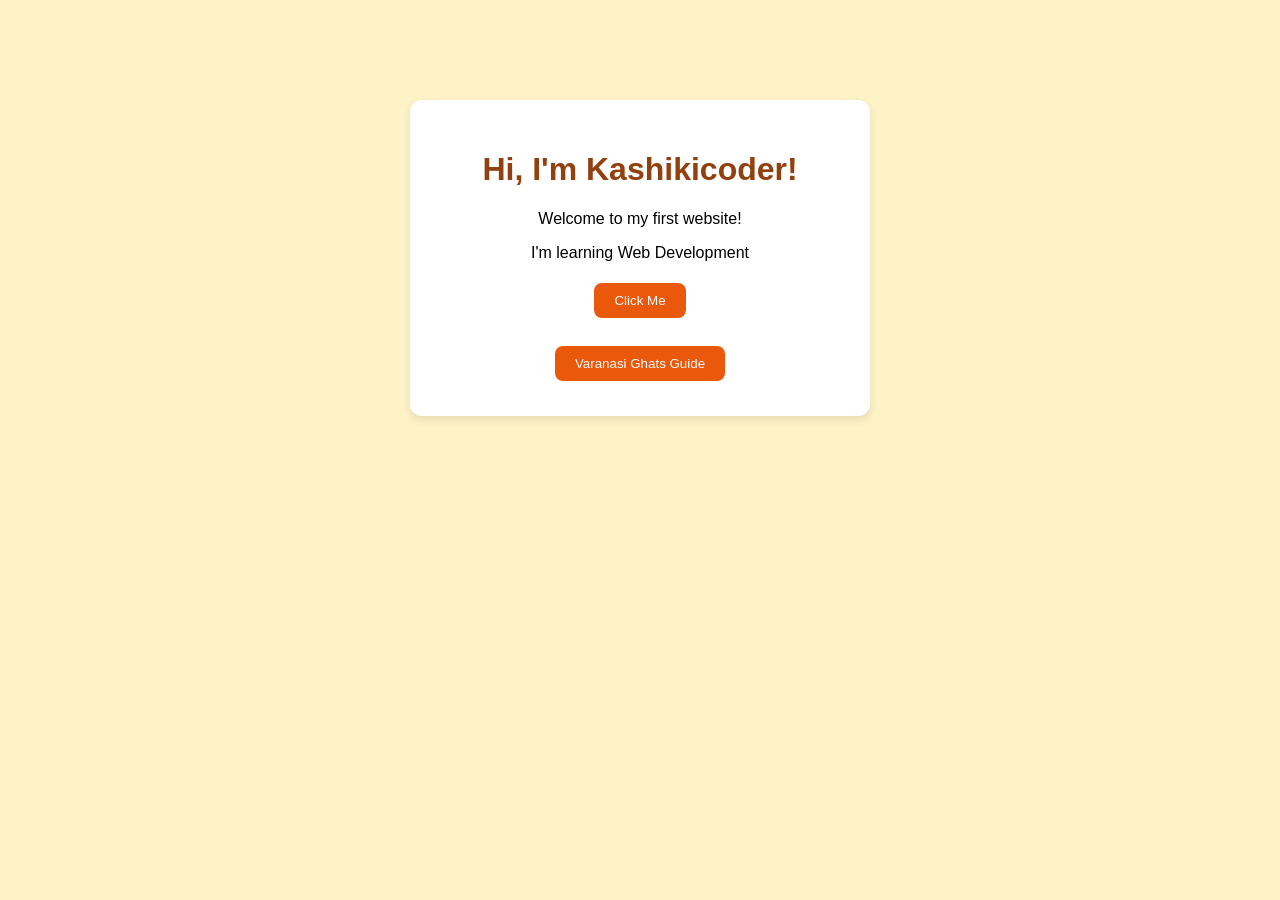
<file: index.html>
<!DOCTYPE html>
<html>
  <head>
    <title>Kashiki-My First Website</title>
    <link rel="stylesheet" href="style.css">
    
  </head>
    <body>
    <div class="box">
      <h1>Hi, I'm Kashikicoder!</h1>
      <p>Welcome to my first website!</p>
      <p>I'm learning Web Development</p>
      <button onclick="showMessage()">Click Me</button>
      <br><br>
      <a href="ghats.html"><button>Varanasi Ghats Guide </button></a>
    </div>
      <script src="script.js"></script>
    </body>
</html>
</file>
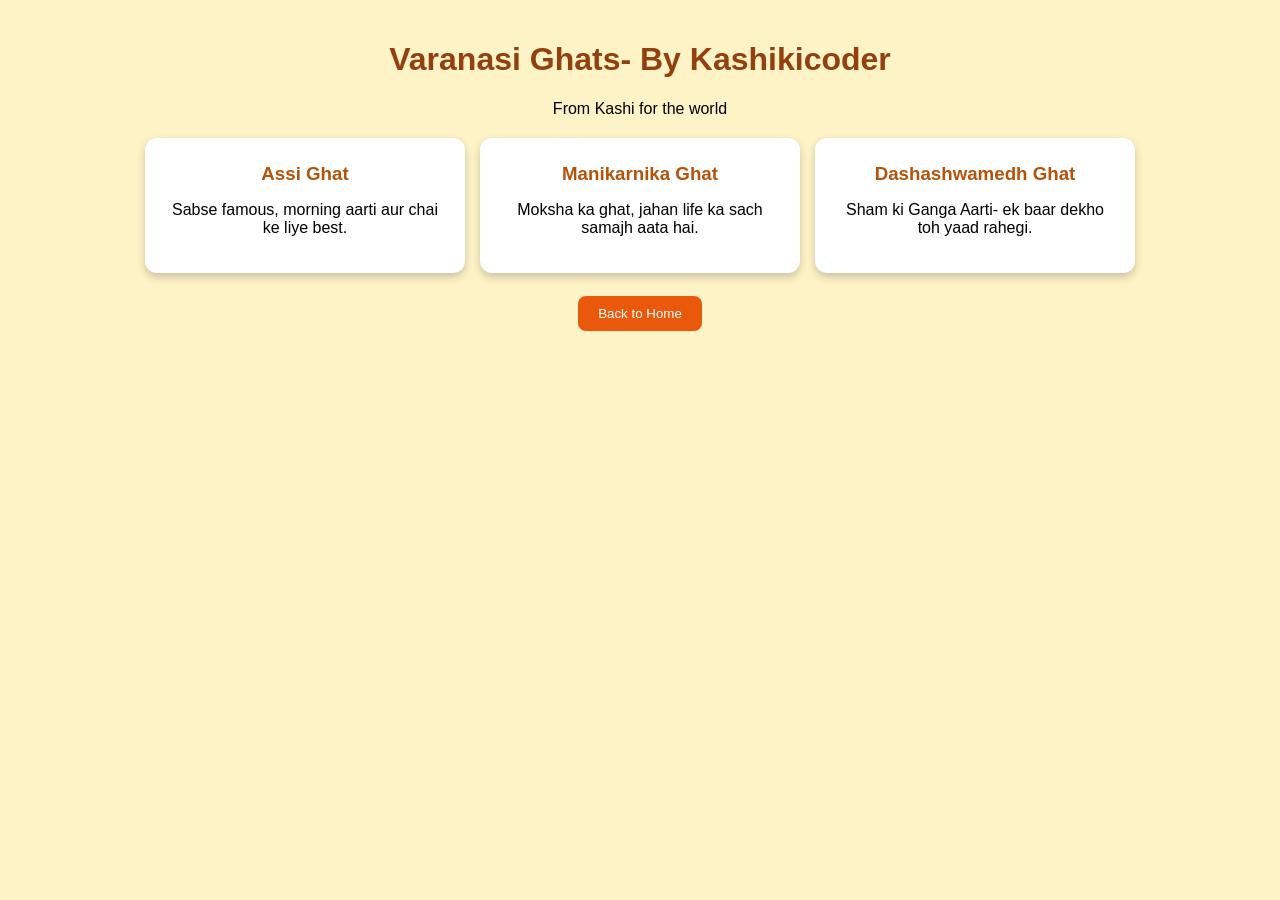
<file: ghats.html>
<!DOCTYPE html>
<html>
  <head>
    <title>Varanasi Ghats Guide by Kashikicoder</title>
    <link rel="stylesheet" href="style.css">
  </head>
  <body>
    <h1>Varanasi Ghats- By Kashikicoder</h1>
    <p>From Kashi for the world</p>

    <div class="ghats">
      <div class="card">
        <h3>Assi Ghat</h3>
        <p>Sabse famous, morning aarti aur chai ke liye best.</p>
      </div>
         <div class="card">
        <h3>Manikarnika Ghat</h3>
        <p>Moksha ka ghat, jahan life ka sach samajh aata hai.</p>
         </div>
        <div class="card">
        <h3>Dashashwamedh Ghat</h3>
        <p>Sham ki Ganga Aarti- ek baar dekho toh yaad rahegi.</p>
         </div>
        
      </div>
    </div>
    <br>
    <a href="ghats.html"><button>Back to Home</button></a>
  </body>
</html>
</file>
<file: style.css>
body {
  background-color: #ffe6f0;
  font-family:cursive;
  text-align: center;
  padding:50px;
}

.box {
  background:white;
  padding:30px;
  border-radius:20px;
}

button {
  background-color: #ff4d94;
  color: white;
  border: none;
  padding: 12px 24px;
  border-radius: 20px;
}


body{
  font-family:Arial;
  background:#fef3c7;
  margin:0;
  padding:20px;
  text-align:center;
}
h1{
  color:#92400e;
}

.ghats{
  display:flex;
  gap:15px;
  justify-content:center;
  flex-wrap:wrap;
  margin-top:20px;
}
.card{
  background:white;
  width:280px;
  padding:20px;
  border-radius:12px;
  box-shadow:0 4px 8px rgba(0,0,0,0.2);
}
.card h3{
  margin: 5px 0;
  color:#b45309;
}
button{
  padding:10px 20px;
  background:#ea580c;
  color:white;
  border:none;
  border-radius:8px;
  cursor:pointer;
  margin:5px;
}
.box{
  background:white;
  padding:30px;
  border-radius:12px;
  max-width:400px;
  margin:80px auto;
  box-shadow:0 4px 8px rgba(0,0,0,0.1);
}
</file>
